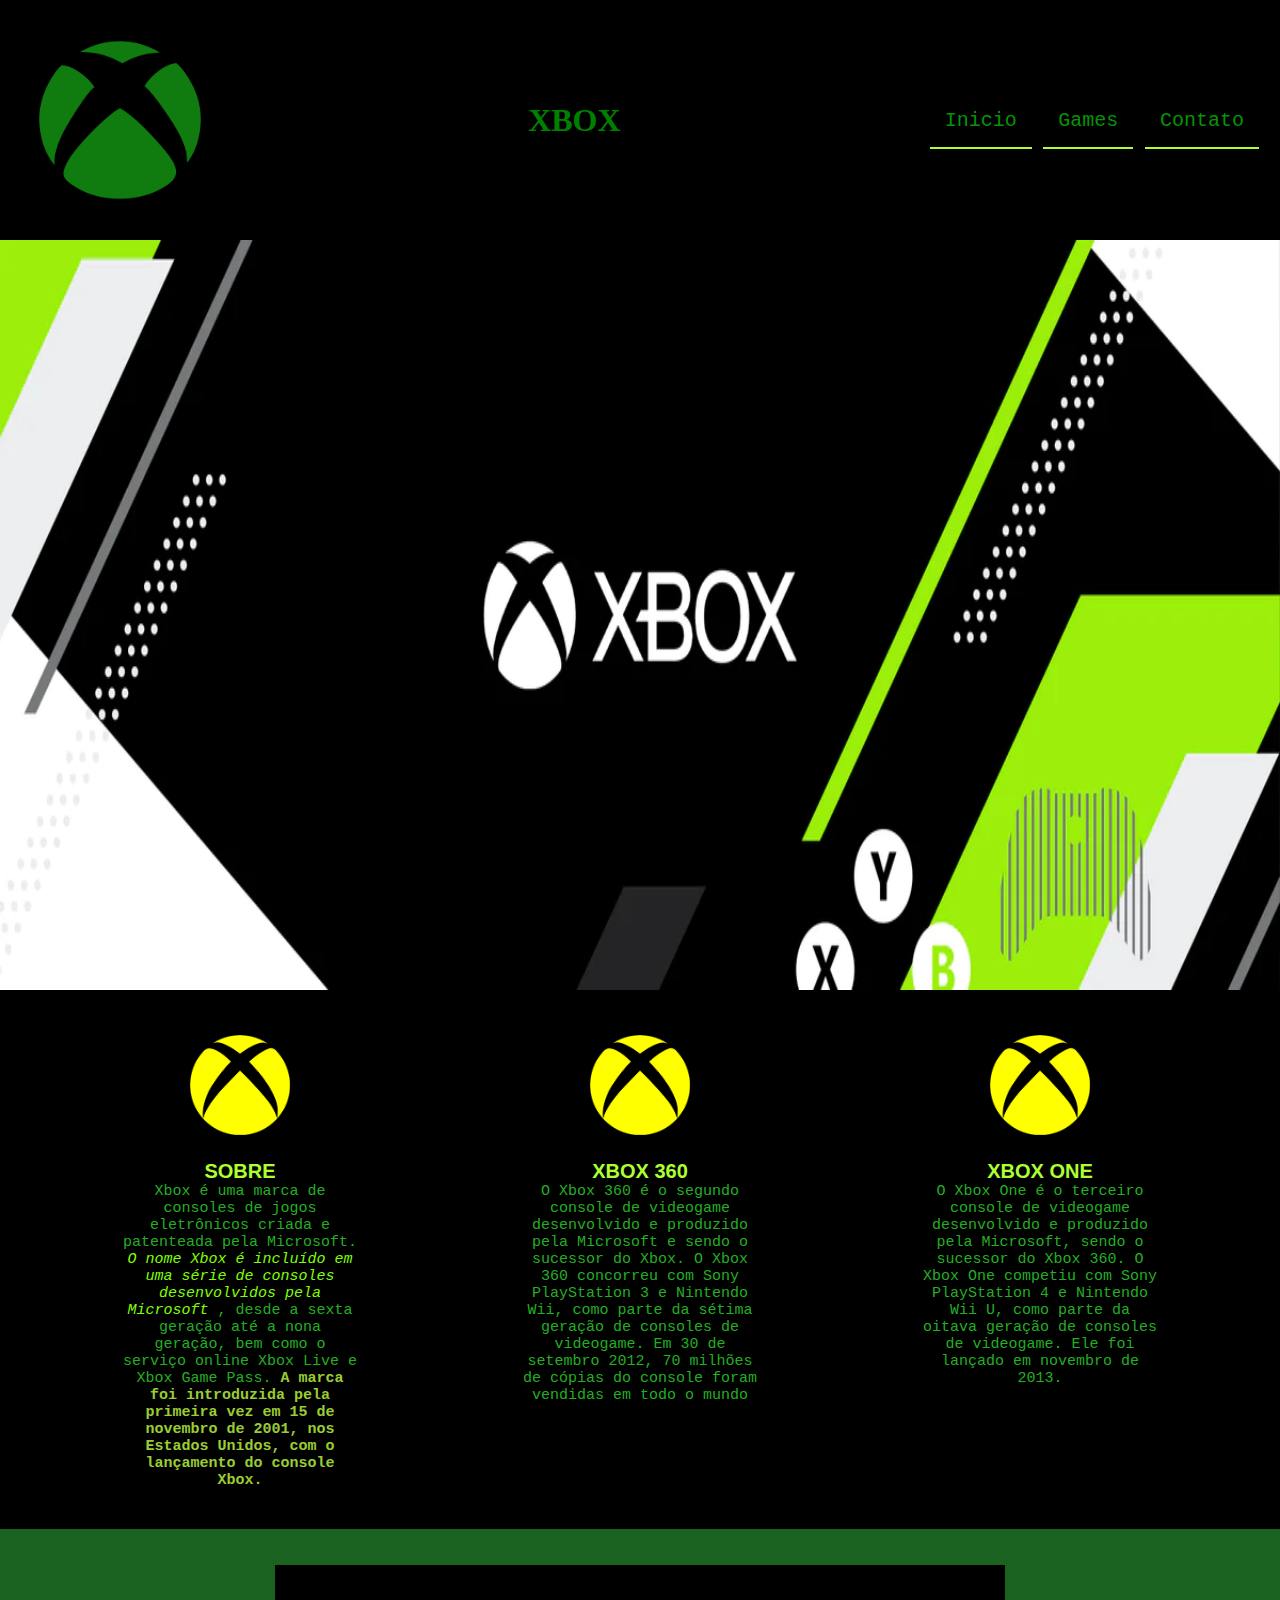
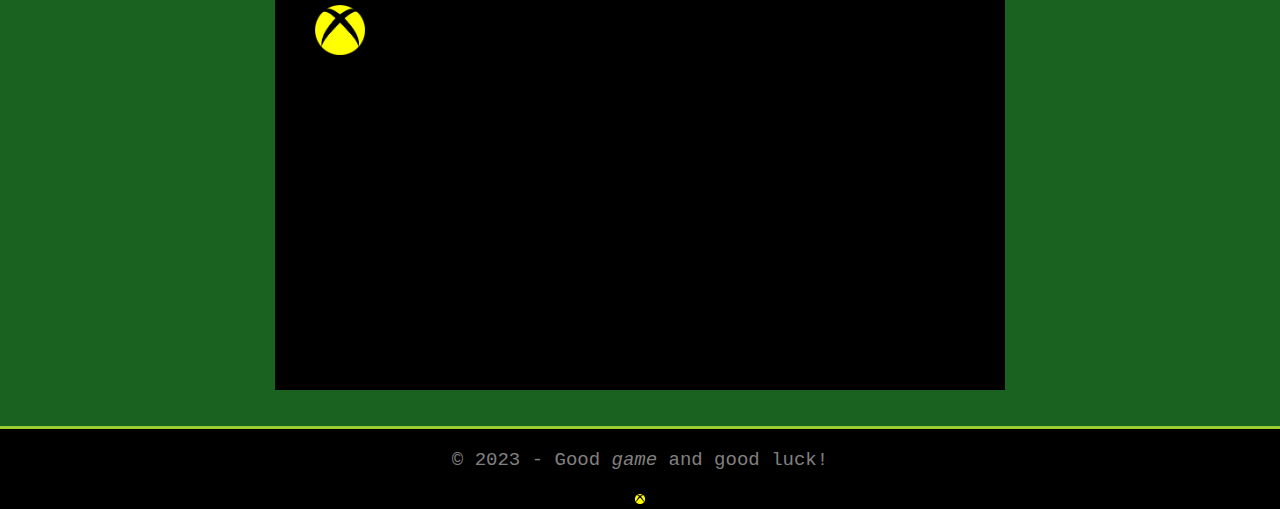
<file: index.html>
<!DOCTYPE html> 
<html lang="pt-br">
   <head>
        <meta charset="UTF-8"/>
         <title>
         Página Inicial
         </title>
         <link rel="stylesheet" href="css/estilo.css"/>
         <link rel="shortcut icon" href="imagens/xbox.png"/>
         <git remote rename destination="https://xboxpedrojuan.github.io/Xbox/">
   </head>
   
   <body>

      <header>
         <img src="imagens/xbox.png" id="logo"/>
         <h1>XBOX</h1>
         <nav class="menu">
            <ul>
               <li class="lista"><a href="index.html" id="ativo" target="_blank">Inicio</a></li>
              </a></li>
               <li class="lista"><a href="microsoft.html" target="_blank" id="ativo">Games</a></li>
               <li class="lista"><a href="Contato.html" id="ativo" target="_blank">Contato</a></li>
            </ol>
         </nav>
      </header>
      <main>  
         <section>
            <img src="imagens/xbox-banner2_1200x630.png" id="banner"/>
         </section>
         <section class="container">
            <article class="conteudo">
               <img src="imagens/images.png" class="banner0"/>

               <h4>SOBRE</h4>
               
               <p>
                  Xbox é uma marca de consoles de jogos eletrônicos criada e patenteada pela Microsoft. <i>O nome Xbox é incluído em uma série de consoles desenvolvidos pela Microsoft</i>
                  , desde a sexta geração até a nona geração, bem como o serviço online Xbox Live e Xbox Game Pass. <strong>A marca foi introduzida pela primeira vez 
                  em 15 de novembro de 2001, nos Estados Unidos, com o lançamento do console Xbox.</strong>
                  </p>
            </article>
            <article class="conteudo">
   

               <img src="imagens/images.png" class="banner0"/>

               <h4>XBOX 360</h4>   

                  <p>
                  O Xbox 360 é o segundo console de videogame desenvolvido e produzido pela Microsoft e sendo o sucessor do Xbox. O Xbox 360 concorreu com Sony PlayStation 3 e Nintendo Wii, 
                  como parte da sétima geração de consoles de videogame. Em 30 de setembro 2012, 70 milhões de cópias do console foram vendidas em todo o mundo
                  </p>
                  
            </article>
            <article class="conteudo">
               <img src="imagens/images.png" class="banner0"/>
               <h4>XBOX ONE</h4>

               <p>
               O Xbox One é o terceiro console de videogame desenvolvido e produzido pela Microsoft, sendo o sucessor do Xbox 360. O Xbox One competiu com Sony PlayStation 4 e Nintendo Wii U,
               como parte da oitava geração de consoles de videogame. Ele foi lançado em novembro de 2013.
               </p>
            </article>
         </section>
         <section id="video">
            <div class="container">
            <img src="imagens/images.png" class="banner0"/>
            <iframe width="600" height="345" src="https://www.youtube.com/embed/t2sslx-p8e8" title="YouTube video player" frameborder="0" allow="accelerometer; autoplay; clipboard-write; encrypted-media; gyroscope; picture-in-picture; web-share" allowfullscreen></iframe>
         </div>
         </section>
         
      </main>
      <footer>
         
         <p id="rodape">© 2023 - Good <em>game</em> and good luck!</p>
         <div style="text-align: center;">
            <img src="imagens/images.png" class="foot"/>
         </div>
      </footer>
   </body> 
</html>
</file>
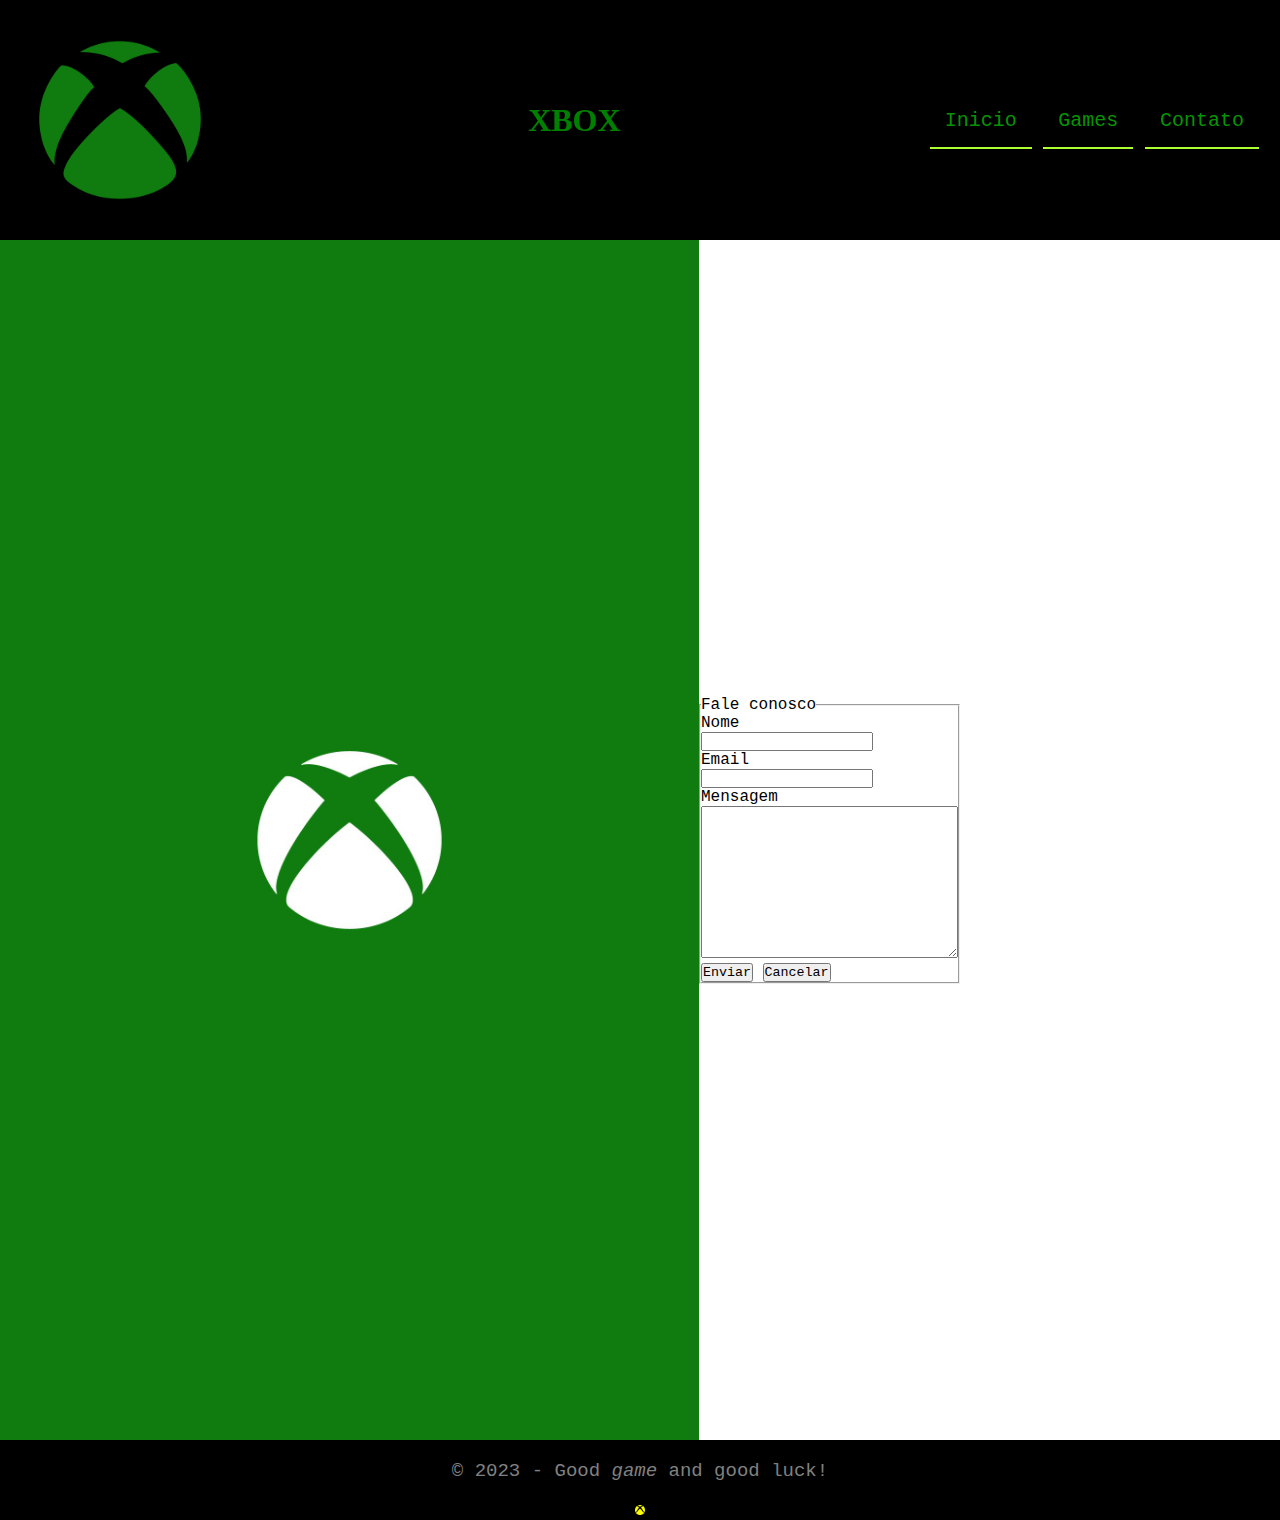
<file: Contato.html>
<!DOCTYPE html>
<html lang="pt-br">
<head>
    <link rel="stylesheet" href="css/estilo.css"/>
    <meta charset="UTF-8">
    <meta http-equiv="X-UA-Compatible" content="IE=edge">
    <meta name="viewport" content="width=device-width, initial-scale=1.0">
    <link rel="stylesheet" href="css/formulario.css">
    <link rel="shortcut icon" href="imagens/xbox.png"/>
    <title>Contatos</title>
    
</head>
<body class="corpo">

    <header style="background-color: black;">
        <img src="imagens/xbox.png" id="logo"/>
        <h1 style="color: green;">XBOX</h1>
        <nav class="menu">
           <ul>
              <li class="lista"><a href="index.html" id="ativo" target="_blank">Inicio</a></li>
             </a></li>
              <li class="lista"><a href="microsoft.html" target="_blank" id="ativo">Games</a></li>
              <li class="lista"><a href="Contato.html" id="ativo" target="_blank" id="ativo">Contato</a></li>
           </ol>
        </nav>
     </header>
     <main>
      <div class="container-form">
         <img src="imagens/xbox wallpaper.jpg">
         <form>
            <fieldset>
               <legend>Fale conosco</legend>
               <label for="nome">Nome</label>
               <br>
               <input type="text" id="nome">
               <br>
               <label for="email">Email</label>
               <br>
               <input type="text" id="email">
               <br>
               <label for="mensagem">Mensagem</label>
               <br>
               <textarea name="" id="mensagem" cols="30" rows="10"></textarea>
               <br>
               <button type="submit">Enviar</button>
               <button type="reset">Cancelar</button>
            </fieldset>
         </form>
      </div>
     </main>
     <footer style="background-color: black;">
         
        <p id="rodape">© 2023 - Good <em>game</em> and good luck!</p>
         <div style="text-align: center;">
            <img src="imagens/images.png" class="foot">
         </div>
     </footer>
    </body>
     </html>
</file>
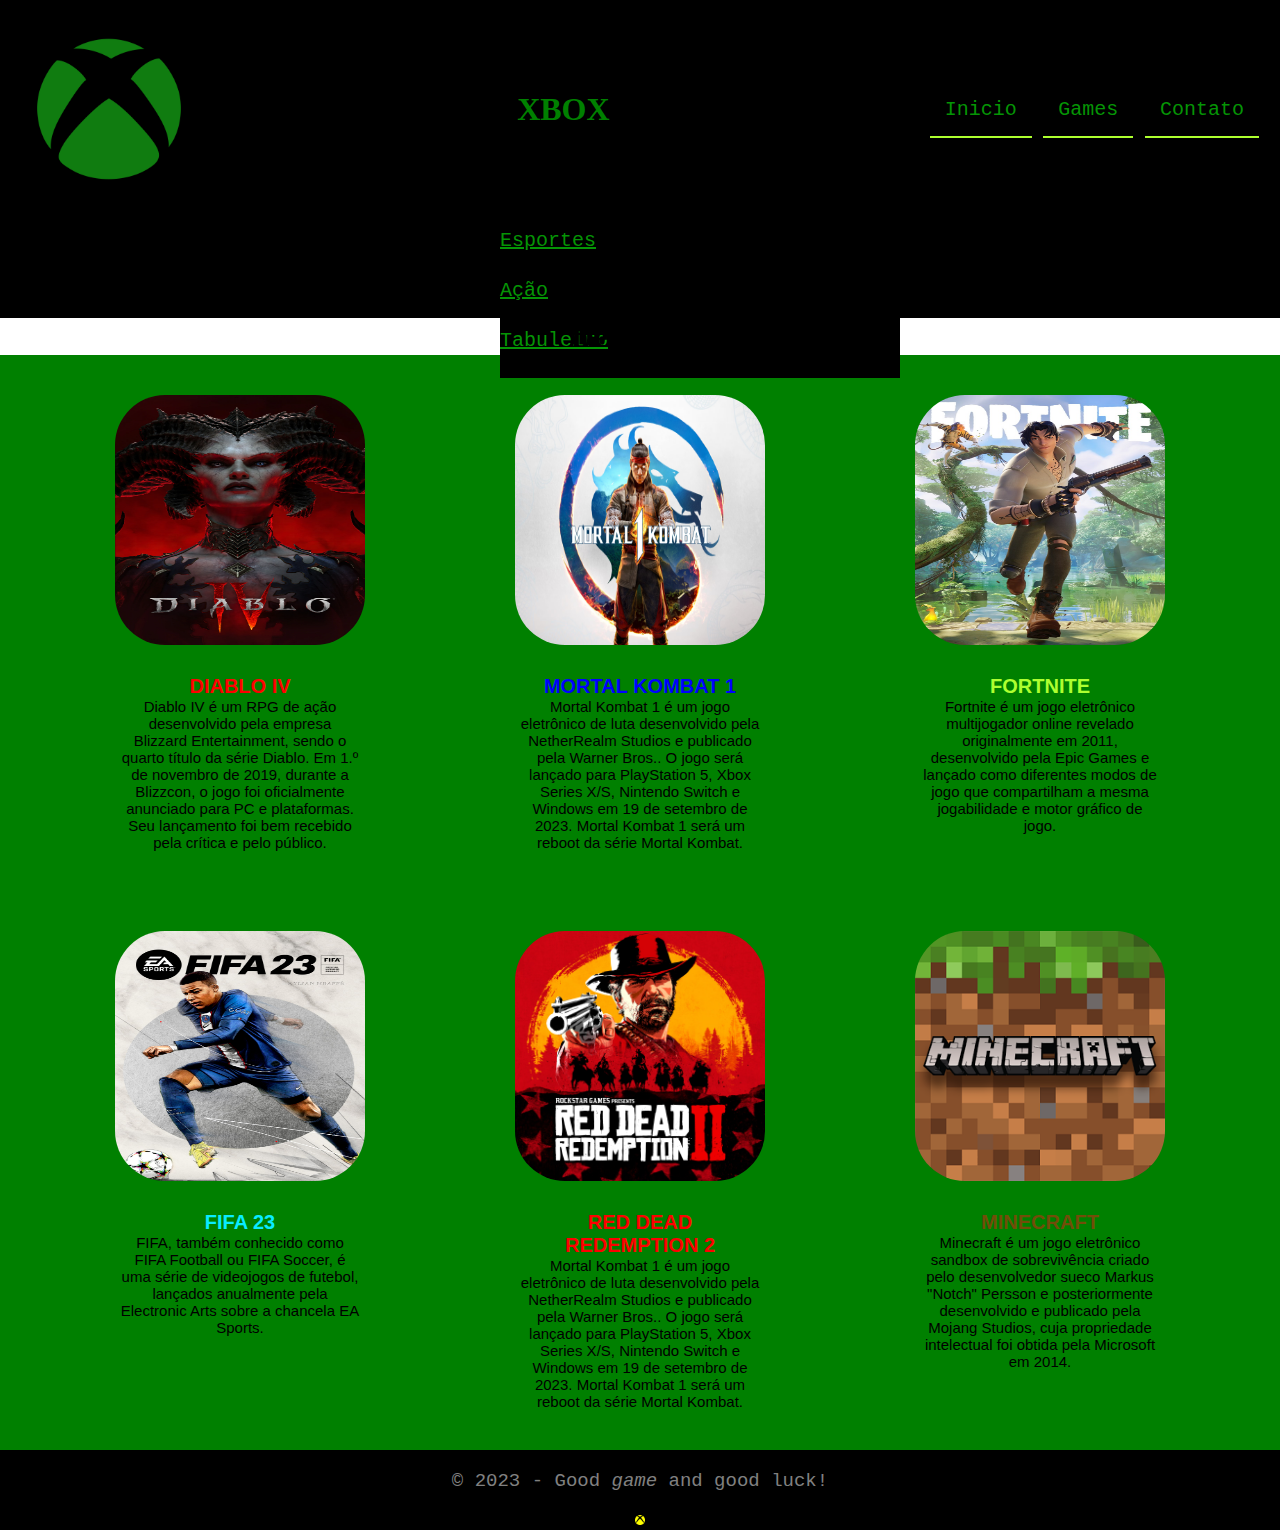
<file: microsoft.html>
<!DOCTYPE html>
<html lang="pt-br">
<head>
    <link rel="stylesheet" href="css/estilo.css"/>
    <link rel="shortcut icon" href="imagens/xbox.png"/>
    <meta charset="UTF-8">
    <meta http-equiv="X-UA-Compatible" content="IE=edge">
    <meta name="viewport" content="width=device-width, initial-scale=1.0">
    <title>Jogos</title>
    
</head>
<body class=>

    <header style="background-color: rgb(0, 0, 0);">
        <img src="imagens/xbox.png" id="logo1"/>
        <h1 style="color: green;">XBOX</h1>
        <nav class="menu">
           <ul>
              <li class="lista"><a href="index.html" id="ativo" target="_blank">Inicio</a></li>
             </a></li>
              <li class="lista"><a href="microsoft.html" target="_blank" id="ativo">Games</a></li>
              <li class="lista"><a href="Contato.html" id="ativo" target="_blank">Contato</a></li>
           </ol>
        </nav>
     </header>

     <div id="pai">
        <div class="filho emlinha"><a href="https://www.xbox.com/pt-BR/browse/games?Genre=Sports" id="ativo2" target="_blank">Esportes</div></a>
        <div class="filho emlinha"><a href="https://www.xbox.com/pt-BR/browse/games?Genre=Action+%26+adventure" id="ativo2" target="_blank">Ação</div></a>
        <div class="filho emlinha"><a href="https://www.xbox.com/pt-BR/browse/games?Genre=Card+%26+board" id="ativo2" target="_blank">Tabuleiro</div></a>
    </div>

     
     <style>
        *{
            box-sizing: border-box;
            padding: 0;
            margin: 0;
        }

        #pai{
            width: 100%;
            height: 100px;
            background-color: black;
            padding: 10px  5px 10px 500px;
            background-color: rgb(0, 0, 0);
        }
        .emlinha{
            display: inline-block;
            width: 400px;
            height: 50px;
            font-size: 20px;
            
        }
        .filho{
         font-family: 'Segoe UI', Tahoma, Geneva, Verdana, sans-serif;
         background-color: black;
         color: rgb(0, 0, 0);
        }
    </style>
    

    <h1 style="background-color: white; color: black;">Destaques</h1>
    <main>
        <section class="container2">
           <article class="conteudo1">
              <a href="https://diablo4.blizzard.com/pt-br/" target="_blank"> <img src="imagens/diablo.webp" class="banner1"/></a>

              <h4 style="color: red;">DIABLO IV</h4>
              
              <p style="color: black; font-family: Verdana, Geneva, Tahoma, sans-serif;">
               Diablo IV é um RPG de ação desenvolvido pela empresa Blizzard Entertainment, sendo o quarto título da série Diablo. Em 1.º de novembro de 2019, durante a Blizzcon, o jogo foi oficialmente anunciado para PC e plataformas. Seu lançamento foi bem recebido pela crítica e pelo público.
                 </p>
           </article>
           <article class="conteudo1">
  

              <a href="https://www.mortalkombat.com/pt-br" target="_blank"><img src="imagens/mk1.avif" class="banner1"/></a>

              <h4 style="color: blue;">MORTAL KOMBAT 1</h4>   

                 <p style="color: black; font-family: Verdana, Geneva, Tahoma, sans-serif;">
                  Mortal Kombat 1 é um jogo eletrônico de luta desenvolvido pela NetherRealm Studios e publicado pela Warner Bros.. O jogo será lançado para PlayStation 5, Xbox Series X/S, Nintendo Switch e Windows em 19 de setembro de 2023. Mortal Kombat 1 será um reboot da série Mortal Kombat.
                 </p>
                 
           </article>
           <article class="conteudo1">
              <a href="https://www.fortnite.com/download?lang=pt-BR" target="_blank"><img src="imagens/fortnite.52db1592-4a73-4d72-a798-0e4097018581" class="banner1"/></a>
              <h4>FORTNITE</h4>

              <p style="color: black; font-family: Verdana, Geneva, Tahoma, sans-serif;">
               Fortnite é um jogo eletrônico multijogador online revelado originalmente em 2011, desenvolvido pela Epic Games e lançado como diferentes modos de jogo que compartilham a mesma jogabilidade e motor gráfico de jogo.
              </p>
           </article>
        </section>

        <!--jogos, red dead, fifa, minecraft-->

        <section class="container2">
         <article class="conteudo1">
            <a href="https://www.ea.com/pt-br/games/fifa/fifa-23" target="_blank"> <img src="imagens/FIFA.jpeg" class="banner1"/></a>

            <h4 style="color: rgb(9, 235, 255);">FIFA 23</h4>
            
            <p style="color: rgb(0, 0, 0); font-family: Verdana, Geneva, Tahoma, sans-serif;">
               FIFA, também conhecido como FIFA Football ou FIFA Soccer, é uma série de videojogos de futebol, lançados anualmente pela Electronic Arts sobre a chancela EA Sports.
               </p>
         </article>
         <article class="conteudo1">


            <a href="https://store.steampowered.com/app/1174180/Red_Dead_Redemption_2/" target="_blank"><img src="imagens/RDR2.jpeg" class="banner1"/></a>

            <h4 style="color: rgb(254, 0, 0);">RED DEAD REDEMPTION 2</h4>   

               <p style="color: rgb(0, 0, 0); font-family: Verdana, Geneva, Tahoma, sans-serif;">
                Mortal Kombat 1 é um jogo eletrônico de luta desenvolvido pela NetherRealm Studios e publicado pela Warner Bros.. O jogo será lançado para PlayStation 5, Xbox Series X/S, Nintendo Switch e Windows em 19 de setembro de 2023. Mortal Kombat 1 será um reboot da série Mortal Kombat.
               </p>
               
         </article>
         <article class="conteudo1">
            <a href="https://www.minecraft.net/pt-br" target="_blank"><img src="imagens/mine.png" class="banner1"/></a>
            <h4 style="color: rgb(113, 77, 9);">MINECRAFT</h4>

            <p style="color: rgb(0, 0, 0); font-family: Verdana, Geneva, Tahoma, sans-serif;">
               Minecraft é um jogo eletrônico sandbox de sobrevivência criado pelo desenvolvedor sueco Markus "Notch" Persson e posteriormente desenvolvido e publicado pela Mojang Studios, cuja propriedade intelectual foi obtida pela Microsoft em 2014.
            </p>
         </article>
      </section>  
     </main>
     <footer>
      <div style="text-align: center;">
      <p id="rodape"> © 2023 - Good <em>game</em> and good luck!</p>
         <img src="imagens/images.png" class="foot"/>
      </div>
   </footer>
</body>
</html>
</file>
<file: css/estilo.css>
*{
    box-sizing: border-box;
    padding: 0;
    margin: 0;
    font-family: 'Courier New', Courier, monospace;
}

.corpo{
    background-color: white;
}

body{
    background: rgb(0, 0, 0);
    }
    
    h1{
        text-align: center;
        color: green;
        font-family: 'Times New Roman', Times, serif;
    }
    
    
    p{
        color: rgb(36, 174, 36);
        font-size: 15px;
    }
    
    p strong{
        color: yellowgreen;
    }
    
    p i{
        color: chartreuse;
    }
    
    h4{
        color:rgb(173, 255, 49);
        text-align: center;
        font-size: 20px;
        font-family: sans-serif;
    }
    
    header{
        width: 100%;
        display: flex;
        justify-content: space-between;
        align-items: center;
        padding: 20px;
    }

    .menu ul li{
        display: inline;
    }

    .menu > ul > li > a:link{
        text-decoration: none;
        color: greenyellow;
        padding: 15px;
    }
    .menu > ul > li > a:hover{
        border-bottom: 2px solid greenyellow;
    }

    .menu > ul > li > a:active{
        color: yellowgreen;
        border-bottom: 2px solid greenyellow;
        font-weight: 700;
    }

    #ativo{
    border-bottom: 2px solid greenyellow;
    color: rgb(5, 148, 5);
    }

#ativo2{
    color: rgb(5, 148, 5)
}

    /*imagens*/

#banner{
    width: 100%;
    height: 750px;
}

#logo{
    width: 200px;
    height: 200px;
}

#logo1{
    width: 178px;
    height: 178px;
}

#rodape{
    color: gray;
    text-align: center;
    font-size: 19px;
    padding: 20px;
}

.lista{
    color: palegreen;
    background-color: black;
    width: 80px;
    border: 1px solid black;
    font-size: 20px;
}

.foot{
    display: inline-flex;
    width: 10px;
    height: 10px;
}

.container{
    display: flex;
    justify-content: space-around;
    padding: 40px;
    background-color: black;
}

.container2{
    display: flex;
    justify-content: space-around;
    padding: 40px;
    background-color: green;
}

.conteudo{
    display: flex;
    flex-direction: column;
    text-align: center;
    align-items: center;
    max-width: 20%;
}

.conteudo1{
    display: flex;
    flex-direction: column;
    text-align: center;
    align-items: center;
    max-width: 20%;
}

.banner0{
    width: 100px;
    height: 100px;
    margin-bottom: 25px;
    border-radius: 20%;
}

.banner1{
    width: 250px;
    height: 250px;
    margin-bottom: 25px;
    border-radius: 20%;
}

#video{
    background-color: rgb(26, 98, 31);
    display: flex;
    justify-content: center;
    align-items: center;
    height: 500px;
    border-bottom: 3px solid yellowgreen;
}

#video > .container > img {
    width: 50px;
    height: 50px;
}
</file>
<file: css/formulario.css>
.container-form{
    display: flex;
    align-items: center;
    justify-content: space-between;
}
.container-form img {
    width: 800px;
    height: 1200px;
}
.container-form{
    width: 75%;   
    background-color: rgb(255, 255, 255);
}
</file>
